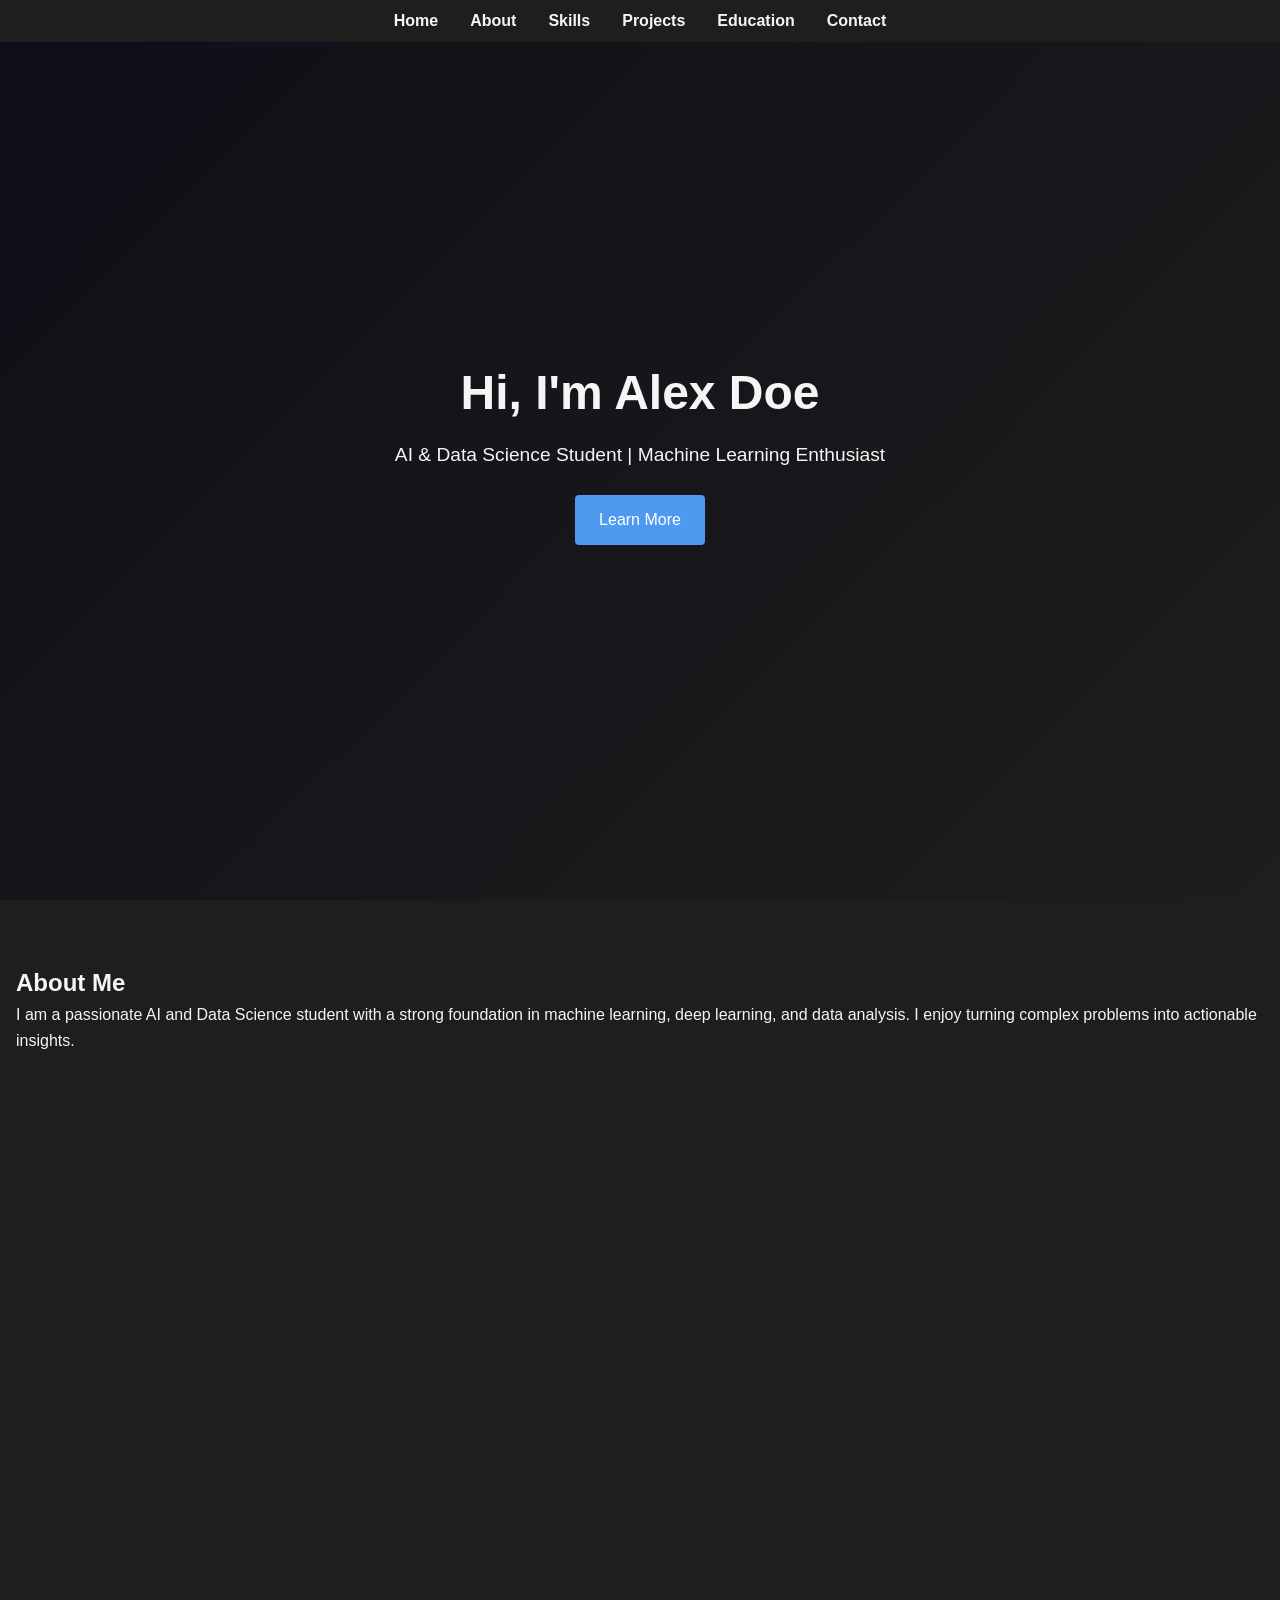
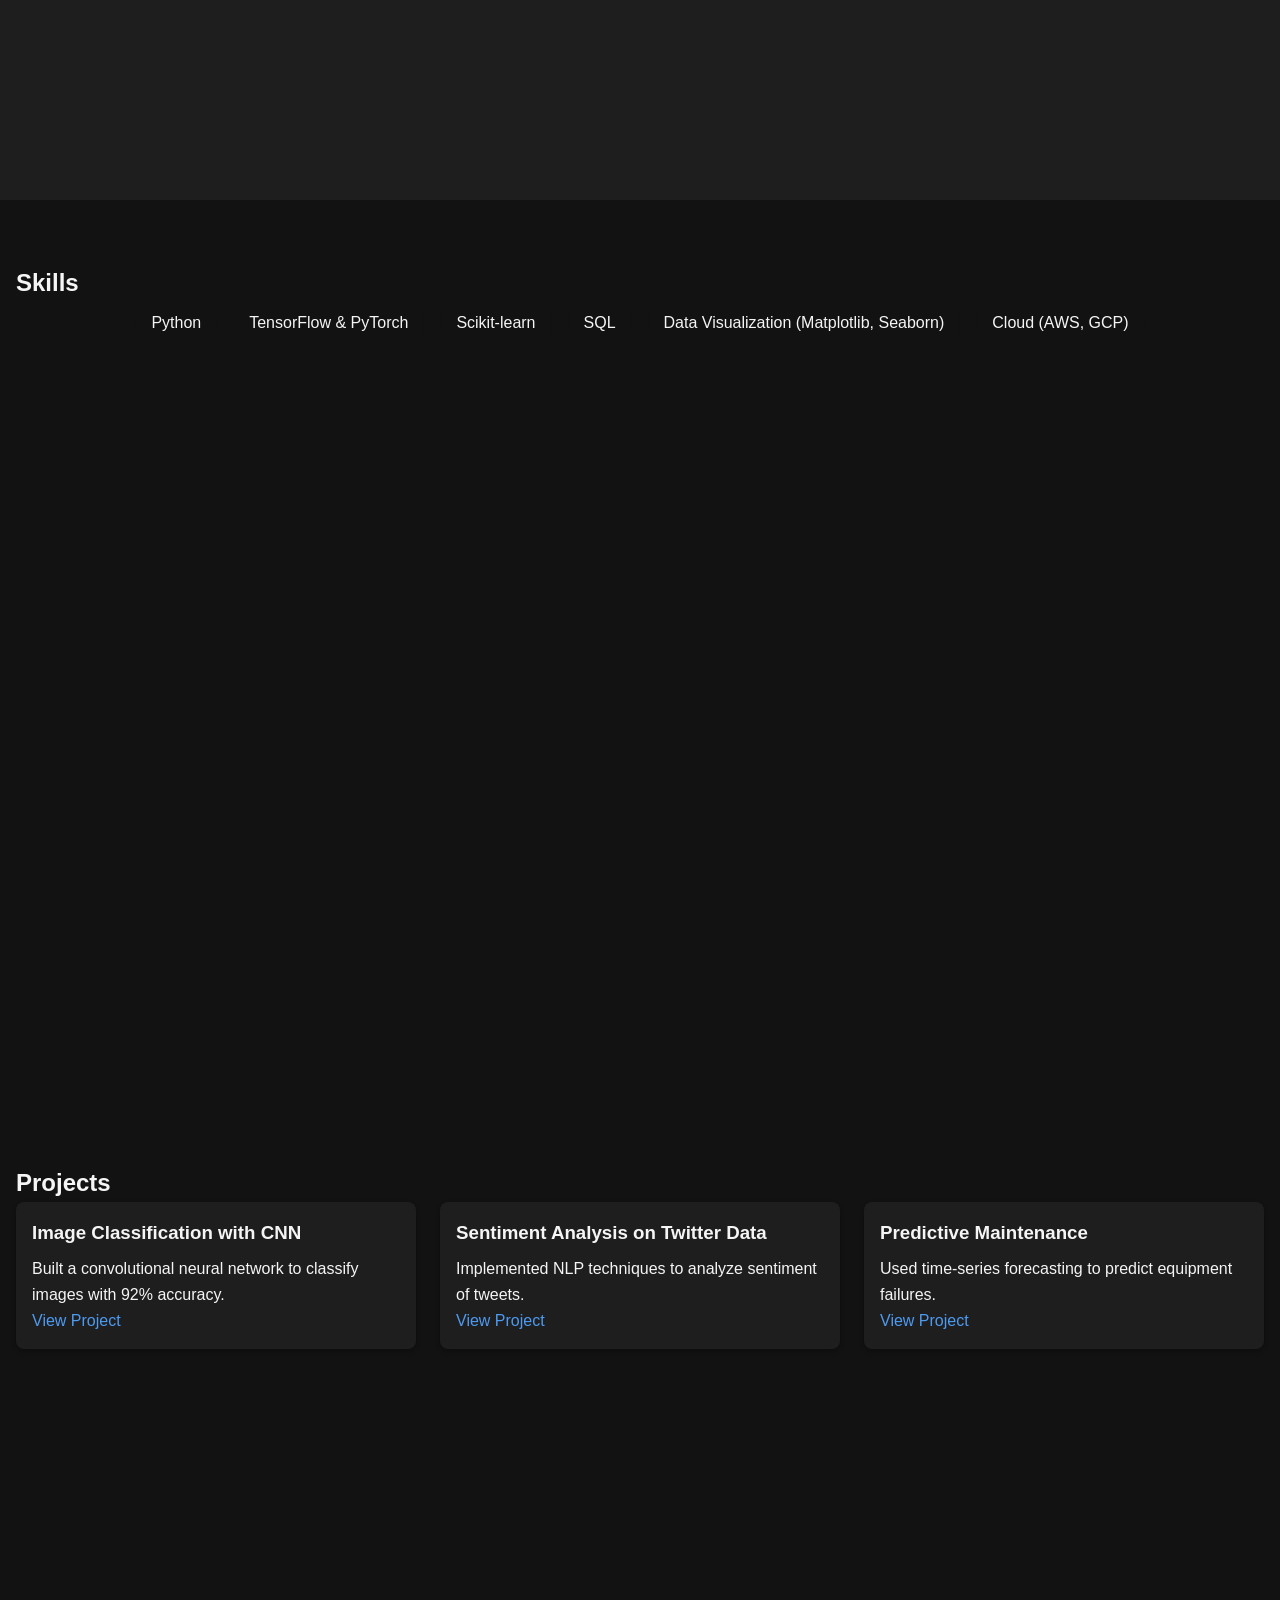
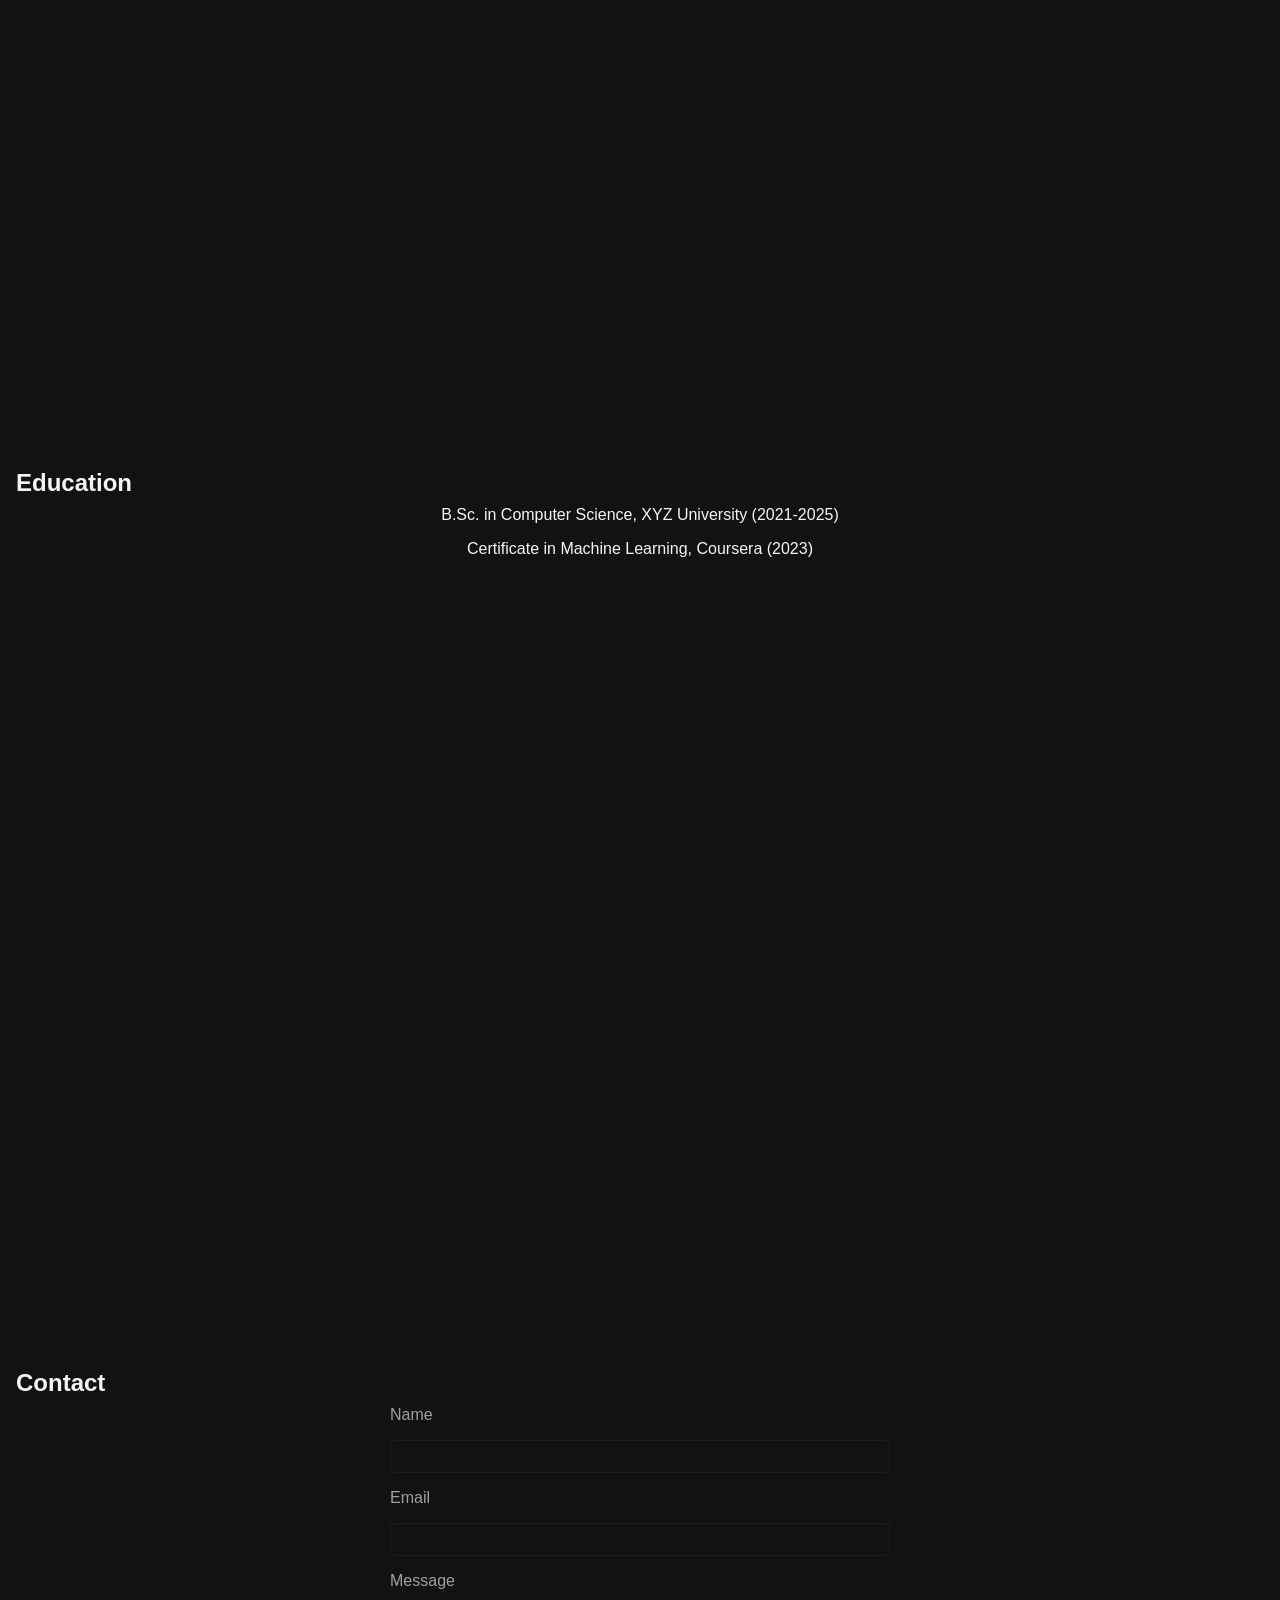
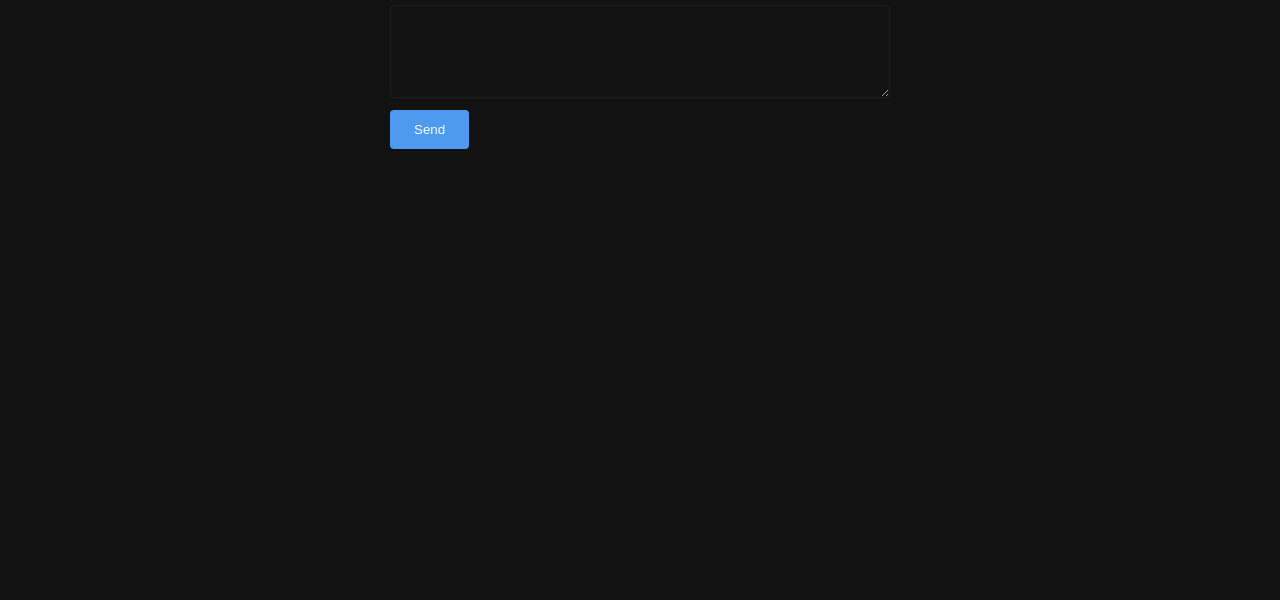
<file: workspace/portfolio/index.html>
<!DOCTYPE html>
<html lang="en">
<head>
<meta charset="UTF-8">
<meta name="viewport" content="width=device-width, initial-scale=1.0">
<title>AI & Data Science Portfolio</title>
<link rel="stylesheet" href="style.css">
</head>
<body>
<header>
<nav class="navbar">
<ul>
<li><a href="#hero">Home</a></li>
<li><a href="#about">About</a></li>
<li><a href="#skills">Skills</a></li>
<li><a href="#projects">Projects</a></li>
<li><a href="#education">Education</a></li>
<li><a href="#contact">Contact</a></li>
</ul>
</nav>
</header>

<section id="hero" class="hero">
<h1>Hi, I'm Alex Doe</h1>
<p>AI & Data Science Student | Machine Learning Enthusiast</p>
<a href="#about" class="btn">Learn More</a>
</section>

<section id="about" class="section about">
<h2>About Me</h2>
<p>I am a passionate AI and Data Science student with a strong foundation in machine learning, deep learning, and data analysis. I enjoy turning complex problems into actionable insights.</p>
</section>

<section id="skills" class="section skills">
<h2>Skills</h2>
<ul class="skills-list">
<li>Python</li>
<li>TensorFlow & PyTorch</li>
<li>Scikit-learn</li>
<li>SQL</li>
<li>Data Visualization (Matplotlib, Seaborn)</li>
<li>Cloud (AWS, GCP)</li>
</ul>
</section>

<section id="projects" class="section projects">
<h2>Projects</h2>
<div class="project-grid">
<div class="project-card">
<h3>Image Classification with CNN</h3>
<p>Built a convolutional neural network to classify images with 92% accuracy.</p>
<a href="#" class="project-link">View Project</a>
</div>
<div class="project-card">
<h3>Sentiment Analysis on Twitter Data</h3>
<p>Implemented NLP techniques to analyze sentiment of tweets.</p>
<a href="#" class="project-link">View Project</a>
</div>
<div class="project-card">
<h3>Predictive Maintenance</h3>
<p>Used time-series forecasting to predict equipment failures.</p>
<a href="#" class="project-link">View Project</a>
</div>
</div>
</section>

<section id="education" class="section education">
<h2>Education</h2>
<ul class="education-list">
<li>B.Sc. in Computer Science, XYZ University (2021-2025)</li>
<li>Certificate in Machine Learning, Coursera (2023)</li>
</ul>
</section>

<section id="contact" class="section contact">
<h2>Contact</h2>
<form id="contact-form" action="#" method="post">
<label for="name">Name</label>
<input type="text" id="name" name="name" required>
<label for="email">Email</label>
<input type="email" id="email" name="email" required>
<label for="message">Message</label>
<textarea id="message" name="message" rows="5" required></textarea>
<button type="submit" class="btn">Send</button>
</form>
</section>

<script src="script.js"></script>
</body>
</html>
</file>
<file: workspace/portfolio/style.css>
/* style.css */
:root {
  --bg-dark: #121212;
  --bg-light: #1e1e1e;
  --accent: #4e9af1;
  --text-light: #f5f5f5;
  --text-muted: #a0a0a0;
}

* {
  margin: 0;
  padding: 0;
  box-sizing: border-box;
}

body {
  font-family: Arial, Helvetica, sans-serif;
  background: var(--bg-dark);
  color: var(--text-light);
  line-height: 1.6;
}

/* Navbar */
.navbar {
  position: fixed;
  top: 0;
  width: 100%;
  background: var(--bg-light);
  padding: 0.5rem 1rem;
  z-index: 1000;
}
.navbar ul {
  list-style: none;
  display: flex;
  justify-content: center;
}
.navbar li {
  margin: 0 1rem;
}
.navbar a {
  color: var(--text-light);
  text-decoration: none;
  font-weight: 600;
}
.navbar a:hover {
  color: var(--accent);
}

/* Sections */
.section {
  padding: 4rem 1rem;
  min-height: 100vh;
}

.hero {
  display: flex;
  flex-direction: column;
  justify-content: center;
  align-items: center;
  text-align: center;
  background: linear-gradient(135deg, #0f0e17, #1e1e1e);
  color: var(--text-light);
  min-height: 100vh;
}
.hero h1 {
  font-size: 3rem;
  margin-bottom: 0.5rem;
}
.hero p {
  font-size: 1.2rem;
  margin-bottom: 1.5rem;
}
.btn {
  display: inline-block;
  padding: 0.75rem 1.5rem;
  background: var(--accent);
  color: #fff;
  border: none;
  border-radius: 4px;
  cursor: pointer;
  text-decoration: none;
  transition: background 0.3s;
}
.btn:hover {
  background: #3b7dc1;
}

/* About */
.about {
  background: var(--bg-light);
}

/* Skills */
.skills-list {
  list-style: none;
  display: flex;
  flex-wrap: wrap;
  gap: 1rem;
  justify-content: center;
}
.skills-list li {
  background: var(--bg-dark);
  padding: 0.5rem 1rem;
  border-radius: 20px;
}

/* Projects */
.project-grid {
  display: grid;
  grid-template-columns: repeat(auto-fit, minmax(250px, 1fr));
  gap: 1.5rem;
}
.project-card {
  background: var(--bg-light);
  padding: 1rem;
  border-radius: 8px;
  box-shadow: 0 2px 5px rgba(0,0,0,0.3);
}
.project-card h3 {
  margin-bottom: 0.5rem;
}
.project-link {
  color: var(--accent);
  text-decoration: none;
}
.project-link:hover {
  text-decoration: underline;
}

/* Education */
.education-list {
  list-style: none;
  display: flex;
  flex-direction: column;
  gap: 0.5rem;
  align-items: center;
}

/* Contact */
#contact-form {
  display: flex;
  flex-direction: column;
  gap: 0.75rem;
  max-width: 500px;
  margin: 0 auto;
}
#contact-form label {
  color: var(--text-muted);
}
#contact-form input,
#contact-form textarea {
  padding: 0.5rem;
  border: 1px solid var(--bg-light);
  border-radius: 4px;
  background: var(--bg-dark);
  color: var(--text-light);
}
#contact-form button {
  align-self: flex-start;
}

/* Responsive */
@media (max-width: 768px) {
  .navbar ul {
    flex-direction: column;
  }
  .navbar li {
    margin: 0.5rem 0;
  }
}
</file>
